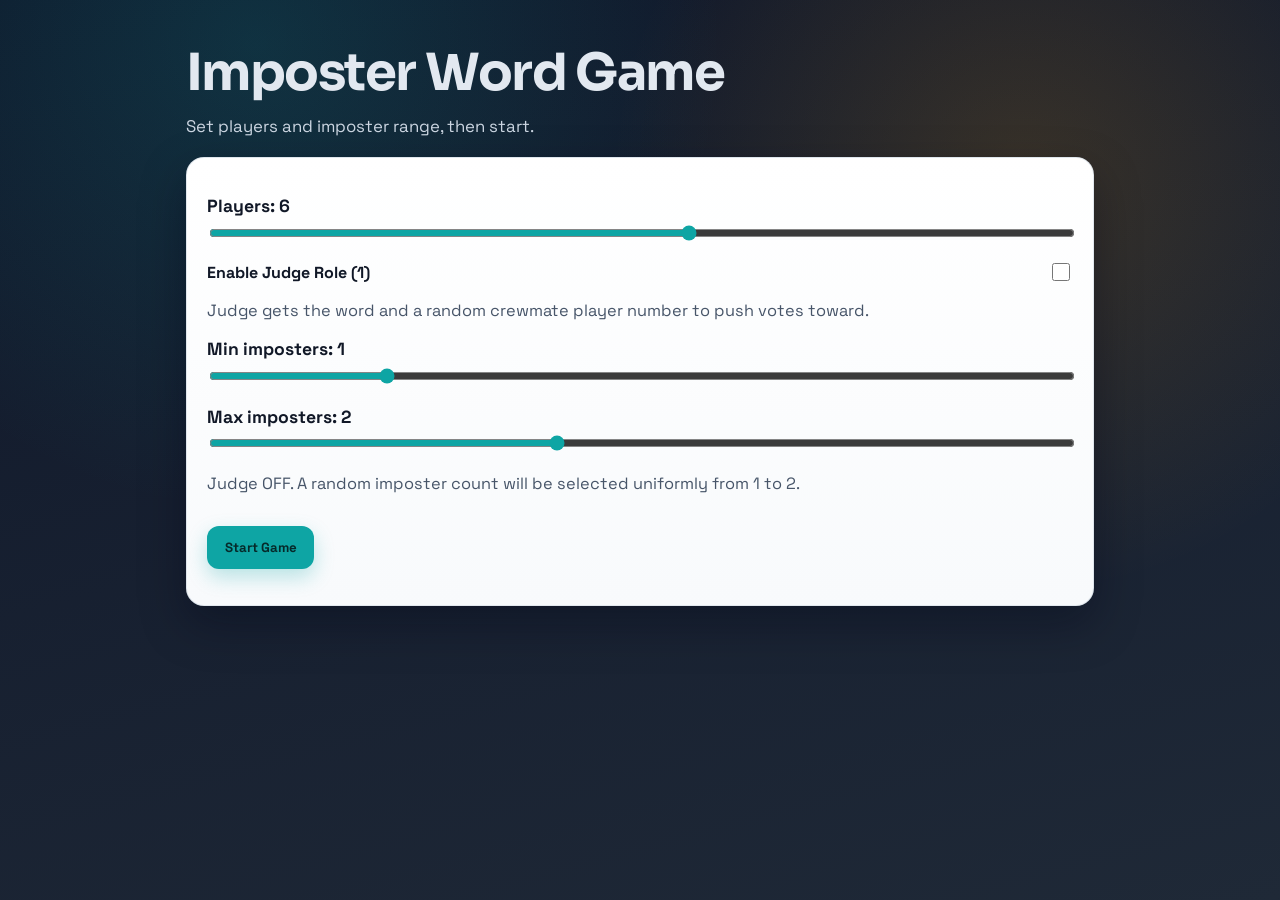
<file: index.html>
<!doctype html>
<html lang="en">
  <head>
    <meta charset="UTF-8" />
    <meta name="viewport" content="width=device-width, initial-scale=1.0" />
    <title>Imposter Word Game</title>
    <link rel="stylesheet" href="/styles.css" />
  </head>
  <body>
    <main class="container">
      <h1>Imposter Word Game</h1>
      <p class="subtitle">Set players and imposter range, then start.</p>

      <section class="panel">
        <label for="playerCount">Players: <span id="playerCountValue">6</span></label>
        <input type="range" id="playerCount" min="1" max="10" value="6" />

        <div class="option-row">
          <label for="judgeEnabled" class="inline-label">Enable Judge Role (1)</label>
          <input type="checkbox" id="judgeEnabled" />
        </div>
        <p class="note">Judge gets the word and a random crewmate player number to push votes toward.</p>

        <label for="minImposters">Min imposters: <span id="minImpostersValue">1</span></label>
        <input type="range" id="minImposters" min="0" max="6" value="1" />

        <label for="maxImposters">Max imposters: <span id="maxImpostersValue">2</span></label>
        <input type="range" id="maxImposters" min="0" max="6" value="2" />

        <p id="rangeSummary" class="note">
          A random imposter count will be selected uniformly from 1 to 2.
        </p>

        <button id="startGameBtn">Start Game</button>
        <p id="status" class="status"></p>
      </section>
    </main>

    <script src="/app.js"></script>
  </body>
</html>
</file>
<file: styles.css>
@import url("https://fonts.googleapis.com/css2?family=Space+Grotesk:wght@400;500;700&family=Sora:wght@500;700&display=swap");

:root {
  --bg-top: #0f172a;
  --bg-bottom: #1f2937;
  --panel: #f8fafc;
  --panel-soft: #eef2ff;
  --text: #111827;
  --muted: #475569;
  --accent: #0ea5a4;
  --accent-dark: #0b7f7d;
  --accent-warm: #f59e0b;
  --locked: #cbd5e1;
  --stroke: #cbd5e1;
}

* {
  box-sizing: border-box;
}

body {
  margin: 0;
  font-family: "Space Grotesk", sans-serif;
  background:
    radial-gradient(circle at 20% 5%, rgba(14, 165, 164, 0.18), transparent 35%),
    radial-gradient(circle at 80% 20%, rgba(245, 158, 11, 0.16), transparent 33%),
    linear-gradient(165deg, var(--bg-top), var(--bg-bottom));
  color: #e2e8f0;
  min-height: 100vh;
}

.container {
  max-width: 940px;
  margin: 0 auto;
  padding: 2.5rem 1rem 4rem;
}

h1 {
  margin: 0;
  font-family: "Sora", sans-serif;
  font-size: clamp(2rem, 4vw, 3.2rem);
  letter-spacing: -0.03em;
}

.subtitle {
  margin-top: 0.6rem;
  margin-bottom: 1.3rem;
  color: #cbd5e1;
  font-size: 1.05rem;
}

.panel {
  background: linear-gradient(180deg, #ffffff, var(--panel));
  border-radius: 18px;
  padding: 1.25rem;
  border: 1px solid rgba(203, 213, 225, 0.55);
  box-shadow: 0 18px 45px rgba(2, 6, 23, 0.35);
  color: var(--text);
}

label {
  display: block;
  margin-top: 1.05rem;
  margin-bottom: 0.35rem;
  font-weight: 700;
  font-size: 1.1rem;
}

input[type="range"] {
  width: 100%;
  accent-color: var(--accent);
}

button {
  margin-top: 1rem;
  padding: 0.82rem 1.1rem;
  border: none;
  border-radius: 12px;
  background: var(--accent);
  color: #062a2a;
  cursor: pointer;
  font-weight: 700;
  font-family: "Space Grotesk", sans-serif;
  transition: transform 0.15s ease, box-shadow 0.2s ease, background 0.2s ease;
  box-shadow: 0 8px 20px rgba(14, 165, 164, 0.28);
}

button:hover {
  transform: translateY(-1px);
  background: #22c5c3;
}

button:disabled {
  cursor: not-allowed;
  opacity: 0.75;
}

.secondary {
  background: #1e293b;
  color: #e2e8f0;
  margin-top: 0;
  box-shadow: none;
}

.note,
.status {
  color: var(--muted);
  font-size: 1.02rem;
}

.meta-row {
  display: flex;
  justify-content: space-between;
  align-items: center;
  gap: 1rem;
  margin-bottom: 1rem;
  color: var(--muted);
  font-weight: 600;
}

.card-grid {
  display: grid;
  grid-template-columns: repeat(auto-fill, minmax(130px, 1fr));
  gap: 0.75rem;
}

.player-card {
  padding: 1rem;
  border-radius: 14px;
  border: 1px solid var(--stroke);
  background: linear-gradient(160deg, #ffffff, var(--panel-soft));
  text-align: center;
  font-weight: 700;
  min-height: 98px;
  color: #0f172a;
}

.player-card:not(.locked):hover {
  border-color: var(--accent-warm);
  box-shadow: 0 10px 24px rgba(245, 158, 11, 0.22);
}

.player-card.locked {
  background: var(--locked);
  border-color: #94a3b8;
  color: #334155;
  cursor: not-allowed;
  box-shadow: none;
}

.modal {
  position: fixed;
  inset: 0;
  background: rgba(2, 6, 23, 0.72);
  backdrop-filter: blur(3px);
  display: flex;
  align-items: center;
  justify-content: center;
  padding: 1rem;
}

.hidden {
  display: none;
}

.modal-content {
  width: min(530px, 100%);
  background: linear-gradient(180deg, #ffffff, #f8fafc);
  border-radius: 18px;
  padding: 1.15rem;
  border: 1px solid rgba(203, 213, 225, 0.7);
  color: #0f172a;
}

.modal-content h2 {
  margin-top: 0.2rem;
  font-family: "Sora", sans-serif;
}

.modal-content p {
  font-size: 1.06rem;
  line-height: 1.6;
  color: #334155;
}

@media (max-width: 640px) {
  .container {
    padding-top: 1.6rem;
  }

  .meta-row {
    flex-direction: column;
    align-items: flex-start;
  }
}
.option-row {
  margin-top: 0.9rem;
  display: flex;
  align-items: center;
  justify-content: space-between;
  gap: 0.75rem;
}

.inline-label {
  margin: 0;
  font-size: 1rem;
}

#judgeEnabled {
  width: 18px;
  height: 18px;
}
</file>
